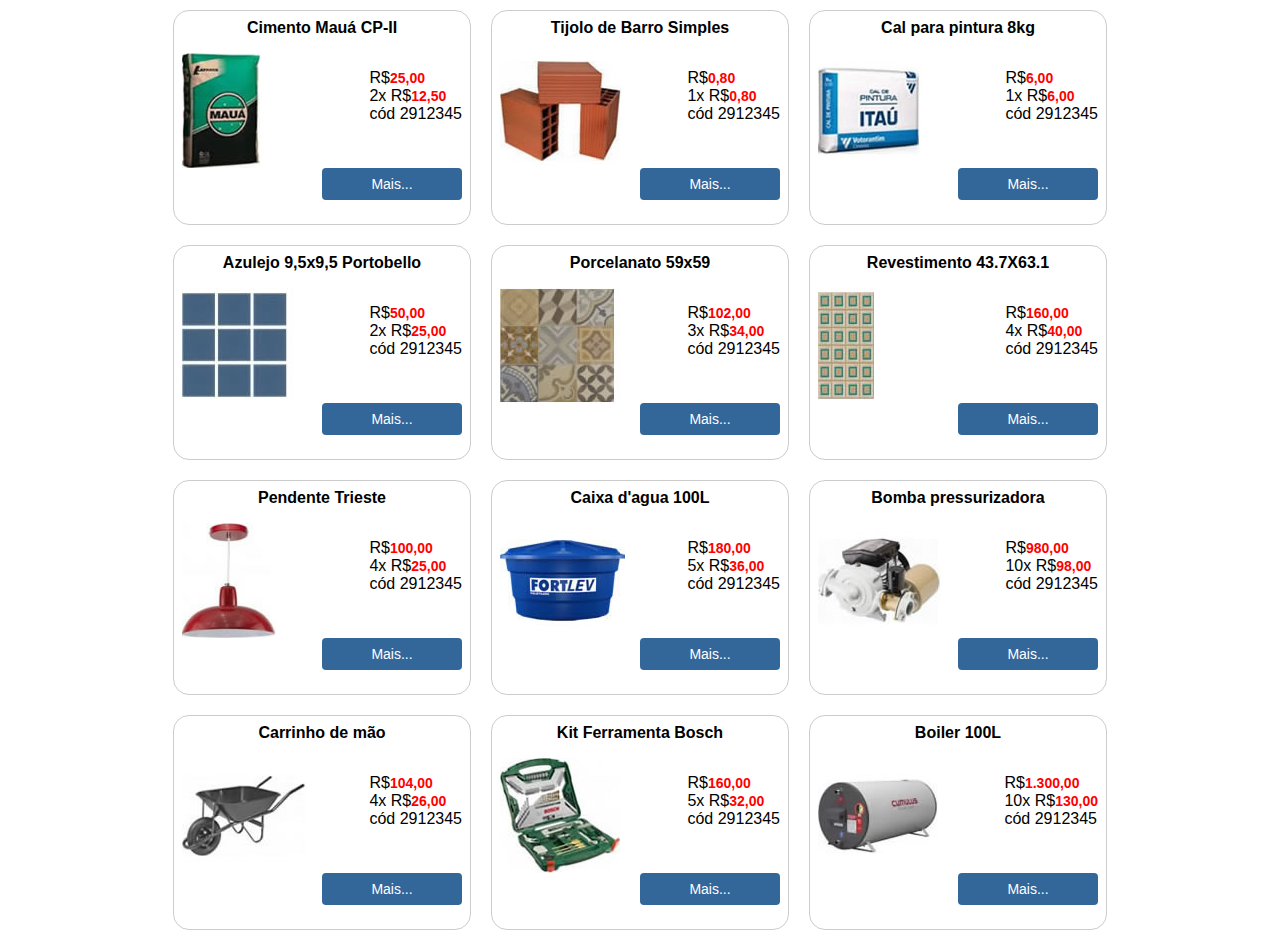
<file: index.html>
<!DOCTYPE html>
<html lang="en">

<head>
  <meta charset="UTF-8">
  <meta http-equiv="X-UA-Compatible" content="IE=edge">
  <meta name="viewport" content="width=device-width, initial-scale=1.0">
  <title>Flex Box</title>
  <link rel="stylesheet" href="css/style.css">
  <script src="js/script.js" defer></script>

</head>

<body>
  <article class="container">
    <section class="produto">
      <h1>Cimento Mauá CP-II</h1>
      <img src="images/cimento.jpg" alt="Saco cimento Mauá">
      <ul>
        <li>R$<b>25,00</b></li>
        <li>2x R$<b>12,50</b></li>
        <li>cód 2912345</li>
      </ul>
      <button type="button">Mais...</button>
    </section>

    <section class="produto">
      <h1>Tijolo de Barro Simples</h1>
      <img src="images/tijolo.jpg" alt="Tijolo de barro">
      <ul>
        <li>R$<b>0,80</b></li>
        <li>1x R$<b>0,80</b></li>
        <li>cód 2912345</li>
      </ul>
      <button type="button">Mais...</button>
    </section>

    <section class="produto">
      <h1>Cal para pintura 8kg</h1>
      <img src="images/cal.jpg" alt="Saco de cal">
      <ul>
        <li>R$<b>6,00</b></li>
        <li>1x R$<b>6,00</b></li>
        <li>cód 2912345</li>
      </ul>
      <button type="button">Mais...</button>
    </section>

    <section class="produto">
      <h1>Azulejo 9,5x9,5 Portobello</h1>
      <img src="images/azulejo.jpg" alt="Painel de azulejos">
      <ul>
        <li>R$<b>50,00</b></li>
        <li>2x R$<b>25,00</b></li>
        <li>cód 2912345</li>
      </ul>
      <button type="button">Mais...</button>
    </section>

    <section class="produto">
      <h1>Porcelanato 59x59</h1>
      <img src="images/porcelanato.jpg" alt="Porcelanato">
      <ul>
        <li>R$<b>102,00</b></li>
        <li>3x R$<b>34,00</b></li>
        <li>cód 2912345</li>
      </ul>
      <button type="button">Mais...</button>
    </section>

    <section class="produto">
      <h1>Revestimento 43.7X63.1</h1>
      <img src="images/revestimento.jpg" alt="Painel de pastilhas">
      <ul>
        <li>R$<b>160,00</b></li>
        <li>4x R$<b>40,00</b></li>
        <li>cód 2912345</li>
      </ul>
      <button type="button">Mais...</button>
    </section>

    <section class="produto">
      <h1>Pendente Trieste</h1>
      <img src="images/pendente.jpg" alt="Luminária pendente">
      <ul>
        <li>R$<b>100,00</b></li>
        <li>4x R$<b>25,00</b></li>
        <li>cód 2912345</li>
      </ul>
      <button type="button">Mais...</button>
    </section>

    <section class="produto">
      <h1>Caixa d'agua 100L</h1>
      <img src="images/caixa-dagua.jpg" alt="Caixa d'agua">
      <ul>
        <li>R$<b>180,00</b></li>
        <li>5x R$<b>36,00</b></li>
        <li>cód 2912345</li>
      </ul>
      <button type="button">Mais...</button>
    </section>

    <section class="produto">
      <h1>Bomba pressurizadora</h1>
      <img src="images/bomba.jpg" alt="Bomba pressurizadora">
      <ul>
        <li>R$<b>980,00</b></li>
        <li>10x R$<b>98,00</b></li>
        <li>cód 2912345</li>
      </ul>
      <button type="button">Mais...</button>
    </section>

    <section class="produto">
      <h1>Carrinho de mão</h1>
      <img src="images/carrinho-mao.jpg" alt="Carrinho de mão">
      <ul>
        <li>R$<b>104,00</b></li>
        <li>4x R$<b>26,00</b></li>
        <li>cód 2912345</li>
      </ul>
      <button type="button">Mais...</button>
    </section>

    <section class="produto">
      <h1>Kit Ferramenta Bosch</h1>
      <img src="images/kit-bosh.jpg" alt="Caixa ferramentas">
      <ul>
        <li>R$<b>160,00</b></li>
        <li>5x R$<b>32,00</b></li>
        <li>cód 2912345</li>
      </ul>
      <button type="button">Mais...</button>
    </section>

    <section class="produto">
      <h1>Boiler 100L</h1>
      <img src="images/boiler.jpg" alt="Boiler 100 litros">
      <ul>
        <li>R$<b>1.300,00</b></li>
        <li>10x R$<b>130,00</b></li>
        <li>cód 2912345</li>
      </ul>
      <button type="button">Mais...</button>
    </section>

  </article> <!-- /container -->

  <!-- Adicione isso antes do fechamento da tag body -->
  <div id="myModal" class="modal">
    <span class="close">&times;</span>
    <img class="modal-content" id="img01">
    <a class="prev">&#10094;</a>
    <a class="next">&#10095;</a>
  </div>

</body>

</html>
</file>
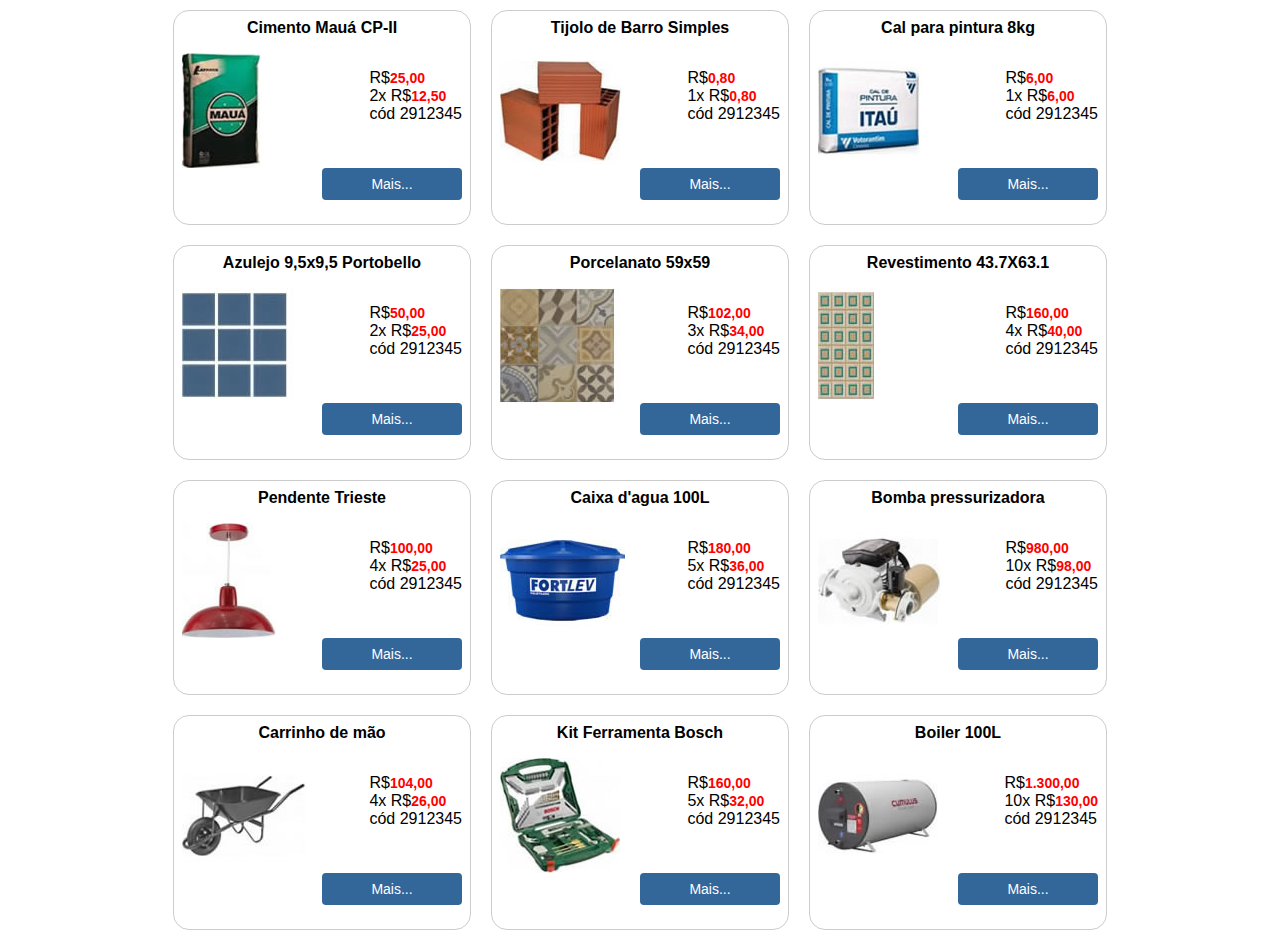
<file: flex.html>
<!DOCTYPE html>
<html lang="en">

<head>
  <meta charset="UTF-8">
  <meta http-equiv="X-UA-Compatible" content="IE=edge">
  <meta name="viewport" content="width=device-width, initial-scale=1.0">
  <title>Flex Box</title>
  <link rel="stylesheet" href="css/style.css">
  <script src="js/script.js" defer></script>

</head>

<body>
  <article class="container">
    <section class="produto">
      <h1>Cimento Mauá CP-II</h1>
      <img src="images/cimento.jpg" alt="Saco cimento Mauá">
      <ul>
        <li>R$<b>25,00</b></li>
        <li>2x R$<b>12,50</b></li>
        <li>cód 2912345</li>
      </ul>
      <button type="button">Mais...</button>
    </section>

    <section class="produto">
      <h1>Tijolo de Barro Simples</h1>
      <img src="images/tijolo.jpg" alt="Tijolo de barro">
      <ul>
        <li>R$<b>0,80</b></li>
        <li>1x R$<b>0,80</b></li>
        <li>cód 2912345</li>
      </ul>
      <button type="button">Mais...</button>
    </section>

    <section class="produto">
      <h1>Cal para pintura 8kg</h1>
      <img src="images/cal.jpg" alt="Saco de cal">
      <ul>
        <li>R$<b>6,00</b></li>
        <li>1x R$<b>6,00</b></li>
        <li>cód 2912345</li>
      </ul>
      <button type="button">Mais...</button>
    </section>

    <section class="produto">
      <h1>Azulejo 9,5x9,5 Portobello</h1>
      <img src="images/azulejo.jpg" alt="Painel de azulejos">
      <ul>
        <li>R$<b>50,00</b></li>
        <li>2x R$<b>25,00</b></li>
        <li>cód 2912345</li>
      </ul>
      <button type="button">Mais...</button>
    </section>

    <section class="produto">
      <h1>Porcelanato 59x59</h1>
      <img src="images/porcelanato.jpg" alt="Porcelanato">
      <ul>
        <li>R$<b>102,00</b></li>
        <li>3x R$<b>34,00</b></li>
        <li>cód 2912345</li>
      </ul>
      <button type="button">Mais...</button>
    </section>

    <section class="produto">
      <h1>Revestimento 43.7X63.1</h1>
      <img src="images/revestimento.jpg" alt="Painel de pastilhas">
      <ul>
        <li>R$<b>160,00</b></li>
        <li>4x R$<b>40,00</b></li>
        <li>cód 2912345</li>
      </ul>
      <button type="button">Mais...</button>
    </section>

    <section class="produto">
      <h1>Pendente Trieste</h1>
      <img src="images/pendente.jpg" alt="Luminária pendente">
      <ul>
        <li>R$<b>100,00</b></li>
        <li>4x R$<b>25,00</b></li>
        <li>cód 2912345</li>
      </ul>
      <button type="button">Mais...</button>
    </section>

    <section class="produto">
      <h1>Caixa d'agua 100L</h1>
      <img src="images/caixa-dagua.jpg" alt="Caixa d'agua">
      <ul>
        <li>R$<b>180,00</b></li>
        <li>5x R$<b>36,00</b></li>
        <li>cód 2912345</li>
      </ul>
      <button type="button">Mais...</button>
    </section>

    <section class="produto">
      <h1>Bomba pressurizadora</h1>
      <img src="images/bomba.jpg" alt="Bomba pressurizadora">
      <ul>
        <li>R$<b>980,00</b></li>
        <li>10x R$<b>98,00</b></li>
        <li>cód 2912345</li>
      </ul>
      <button type="button">Mais...</button>
    </section>

    <section class="produto">
      <h1>Carrinho de mão</h1>
      <img src="images/carrinho-mao.jpg" alt="Carrinho de mão">
      <ul>
        <li>R$<b>104,00</b></li>
        <li>4x R$<b>26,00</b></li>
        <li>cód 2912345</li>
      </ul>
      <button type="button">Mais...</button>
    </section>

    <section class="produto">
      <h1>Kit Ferramenta Bosch</h1>
      <img src="images/kit-bosh.jpg" alt="Caixa ferramentas">
      <ul>
        <li>R$<b>160,00</b></li>
        <li>5x R$<b>32,00</b></li>
        <li>cód 2912345</li>
      </ul>
      <button type="button">Mais...</button>
    </section>

    <section class="produto">
      <h1>Boiler 100L</h1>
      <img src="images/boiler.jpg" alt="Boiler 100 litros">
      <ul>
        <li>R$<b>1.300,00</b></li>
        <li>10x R$<b>130,00</b></li>
        <li>cód 2912345</li>
      </ul>
      <button type="button">Mais...</button>
    </section>

  </article> <!-- /container -->

  <!-- Adicione isso antes do fechamento da tag body -->
  <div id="myModal" class="modal">
    <span class="close">&times;</span>
    <img class="modal-content" id="img01">
    <a class="prev">&#10094;</a>
    <a class="next">&#10095;</a>
  </div>

</body>

</html>
</file>
<file: css/style.css>
html { box-sizing: border-box; font: 10px sans-serif; }
        body { margin: 0 10px; }
        h1 { 
            font-size: 16px;
            margin: 0 0 16px 0;
            width: 100%;
            text-align: center;
        }
        ul { 
            list-style: none;
            margin: 16px 0;
            padding: 0;
            font-size: 16px;
        }
        li > b { color: red; font-size: 14px; }
        button { 
            border: none;
            padding: 8px 16px;
            border-radius: 4px;
            color: #fff;
            background: #369;
            font-size: 14px; 
            width: 50%;
            margin: auto  0 16px auto;
        }
        .container {  
            display: flex; 
            flex-flow: column;
            justify-content: center;
            max-width: 1200px;
            margin: 0 auto;
        }
        .produto {  
            display: flex; 
            flex-flow: row wrap;
            justify-content: space-between;
            border: 1px solid #ccc; 
            border-radius: 16px;
            padding: 8px;
            width: 100%;
            margin: 0 auto;
            margin-bottom: 8px;
            max-width: 28rem;
            margin: 1rem; 
        }
        .produto img {
            transition: 0.3s;
            cursor: pointer;
        }
        .produto img:hover {
            filter: brightness(0.8);
        }
        @media all and (min-width: 560px) {
            body { margin: 0 auto;}
            .container { 
                max-width: 1200px;
                margin: 0 auto;
                flex-flow: row wrap; 
            }
            .produto { 
                max-width: 28rem;
                margin: 1rem; 
            }
        }
        .modal {
            display: none;
            position: fixed;
            z-index: 1;
            left: 0;
            top: 0;
            width: 100%;
            height: 100%;
            overflow: auto;
            background-color: rgb(0,0,0);
            background-color: rgba(0,0,0,0.9);
        }
        .modal-content {
            margin: auto;
            display: block;
            width: 35%;
            max-width: 300px;
        }
        .close {
            position: absolute;
            top: 15px;
            right: 35px;
            color: #f1f1f1;
            font-size: 40px;
            font-weight: bold;
            transition: 0.3s;
        }
        .close:hover,
        .close:focus {
            color: #bbb;
            text-decoration: none;
            cursor: pointer;
        }
        .prev, .next {
            cursor: pointer;
            position: absolute;
            top: 50%;
            width: auto;
            padding: 16px;
            margin-top: -50px;
            color: white;
            font-weight: bold;
            font-size: 20px;
            transition: 0.6s ease;
            border-radius: 0 3px 3px 0;
            user-select: none;
        }
        .next {
            right: 0;
            border-radius: 3px 0 0 3px;
        }
        .prev:hover, .next:hover {
            background-color: rgba(0,0,0,0.8);
        }
</file>
